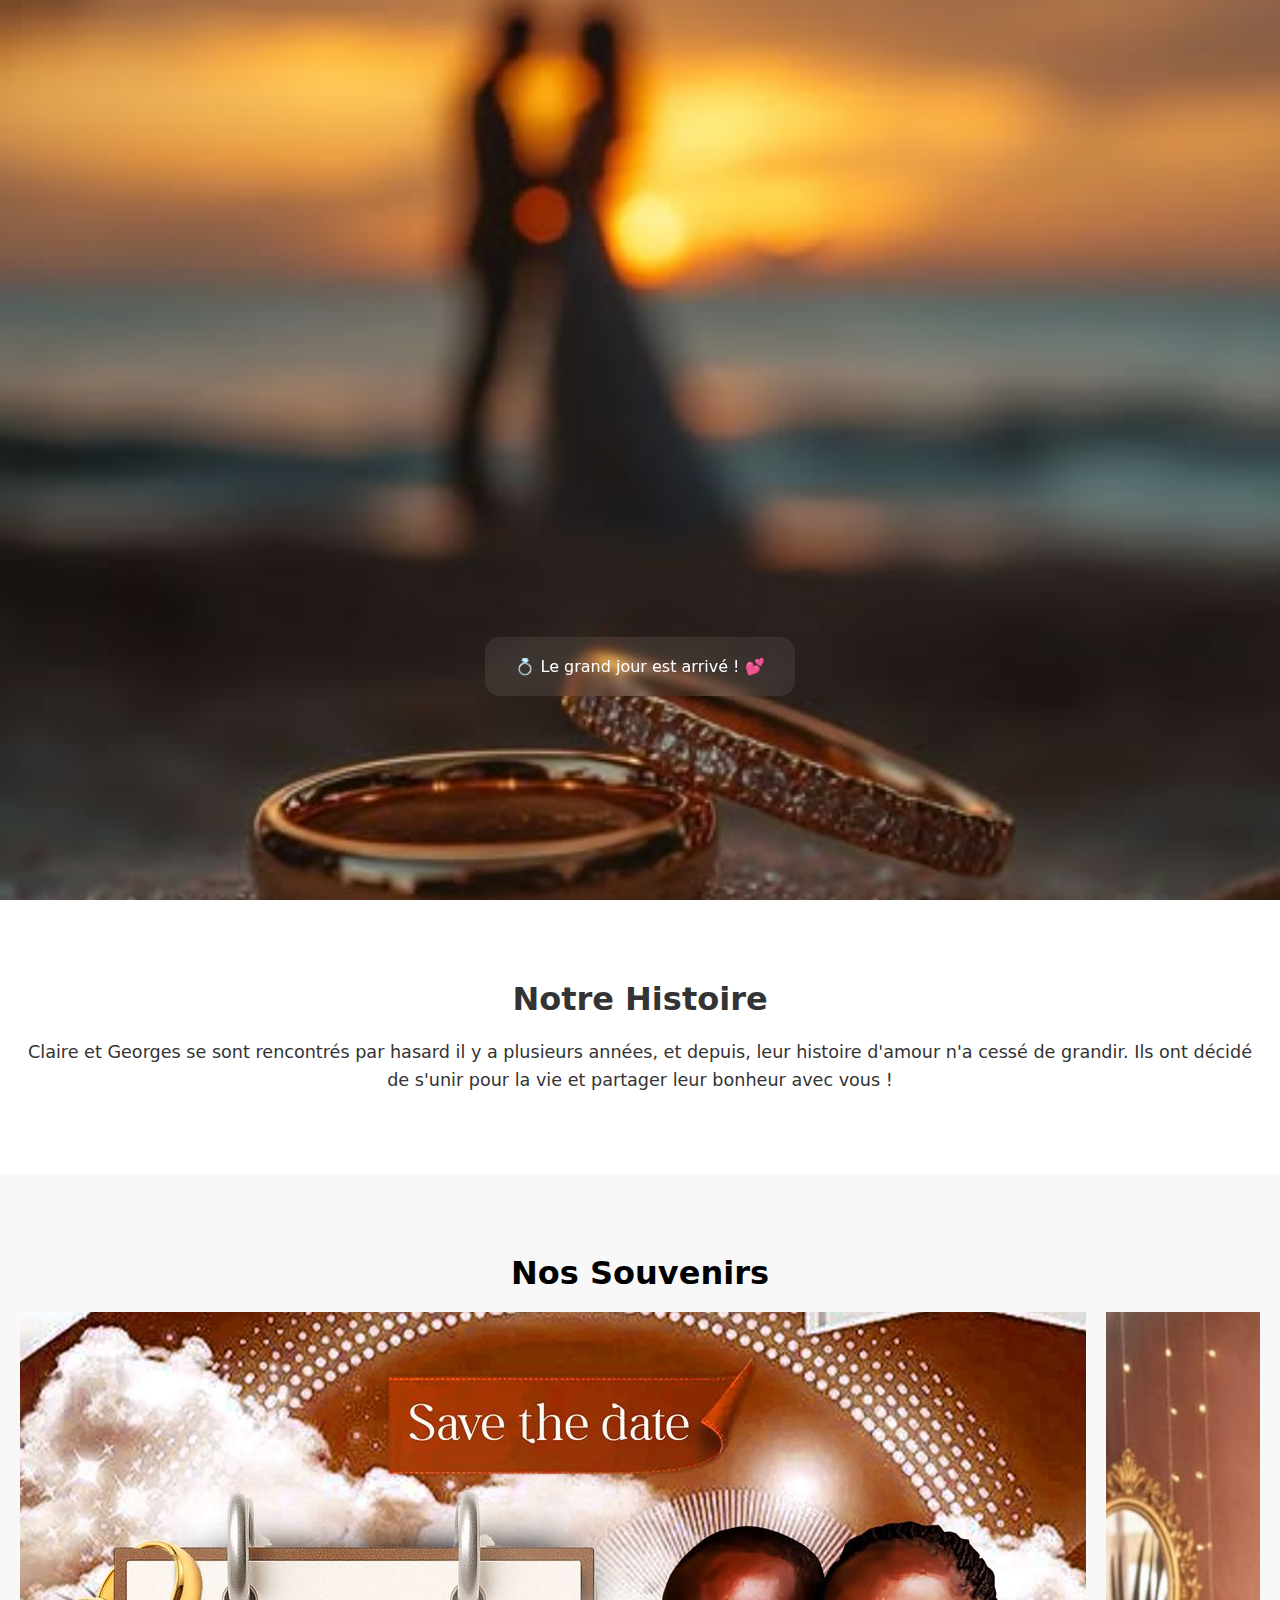
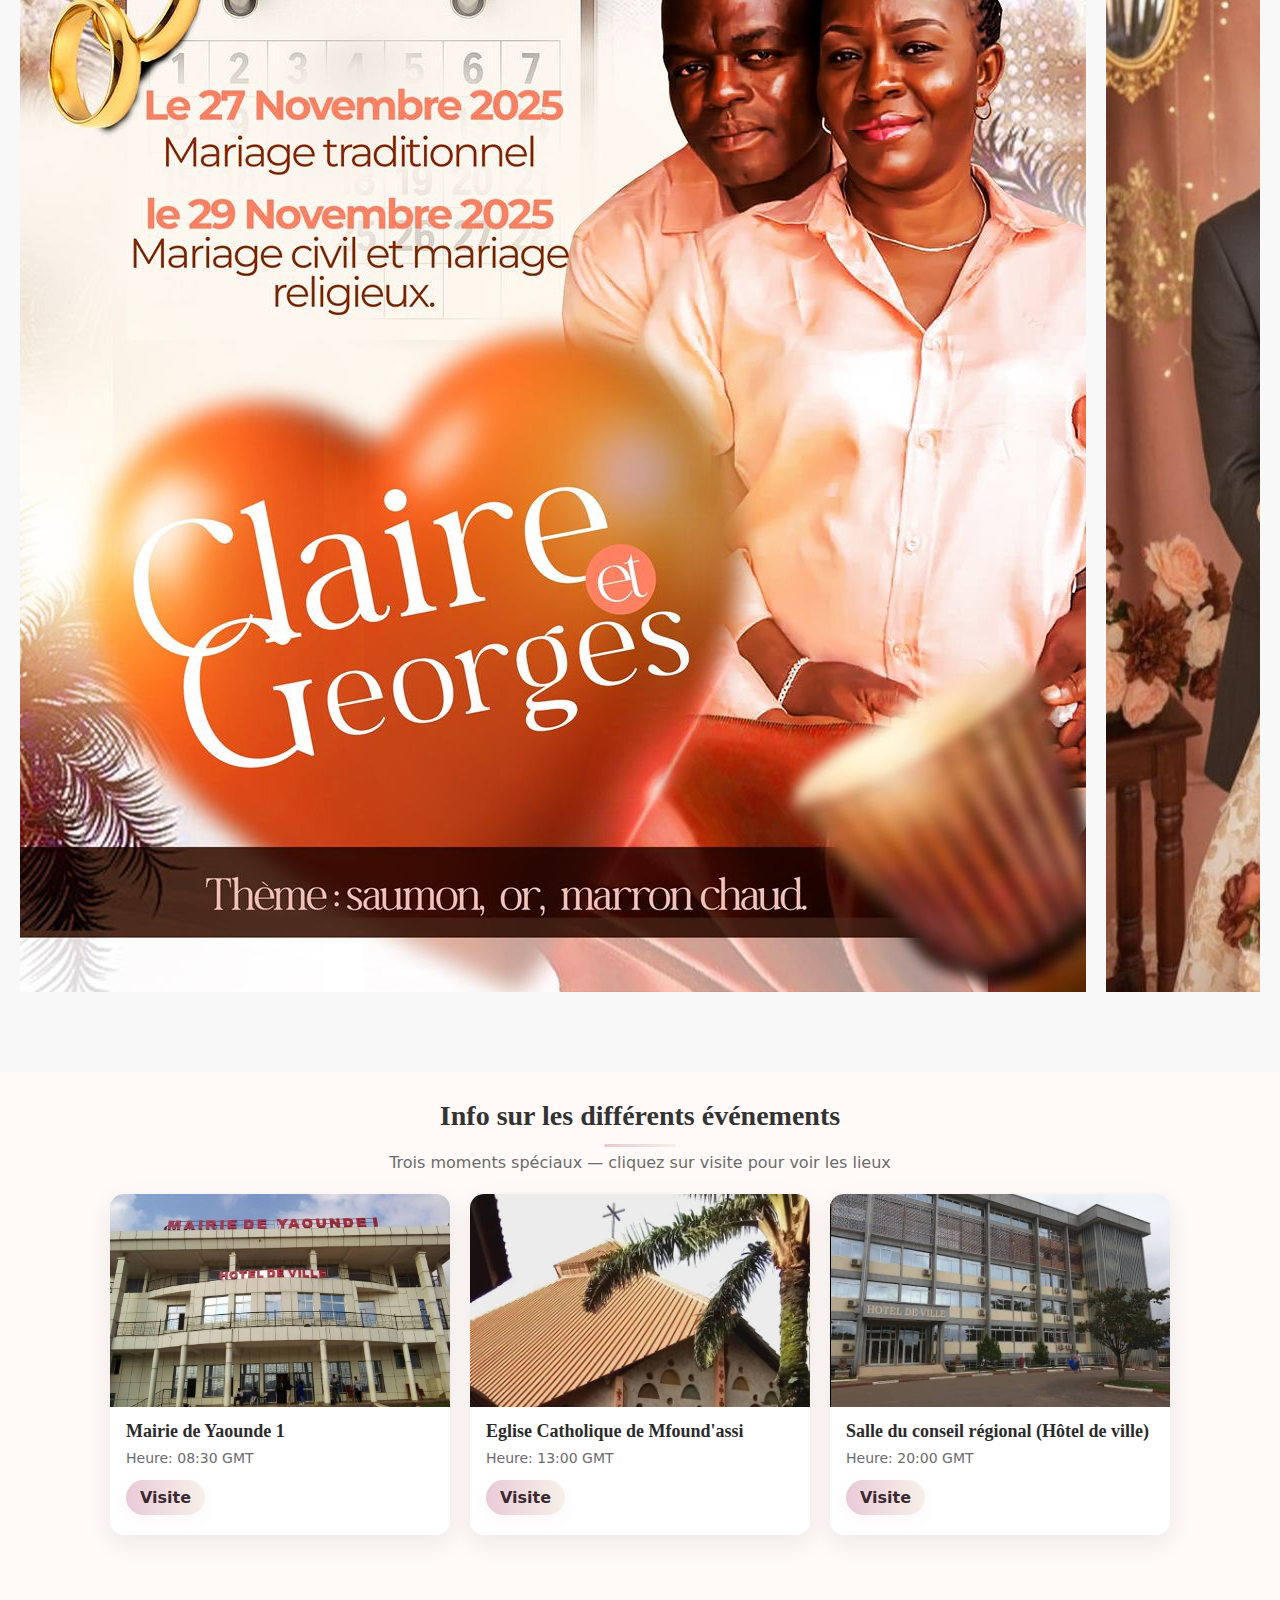
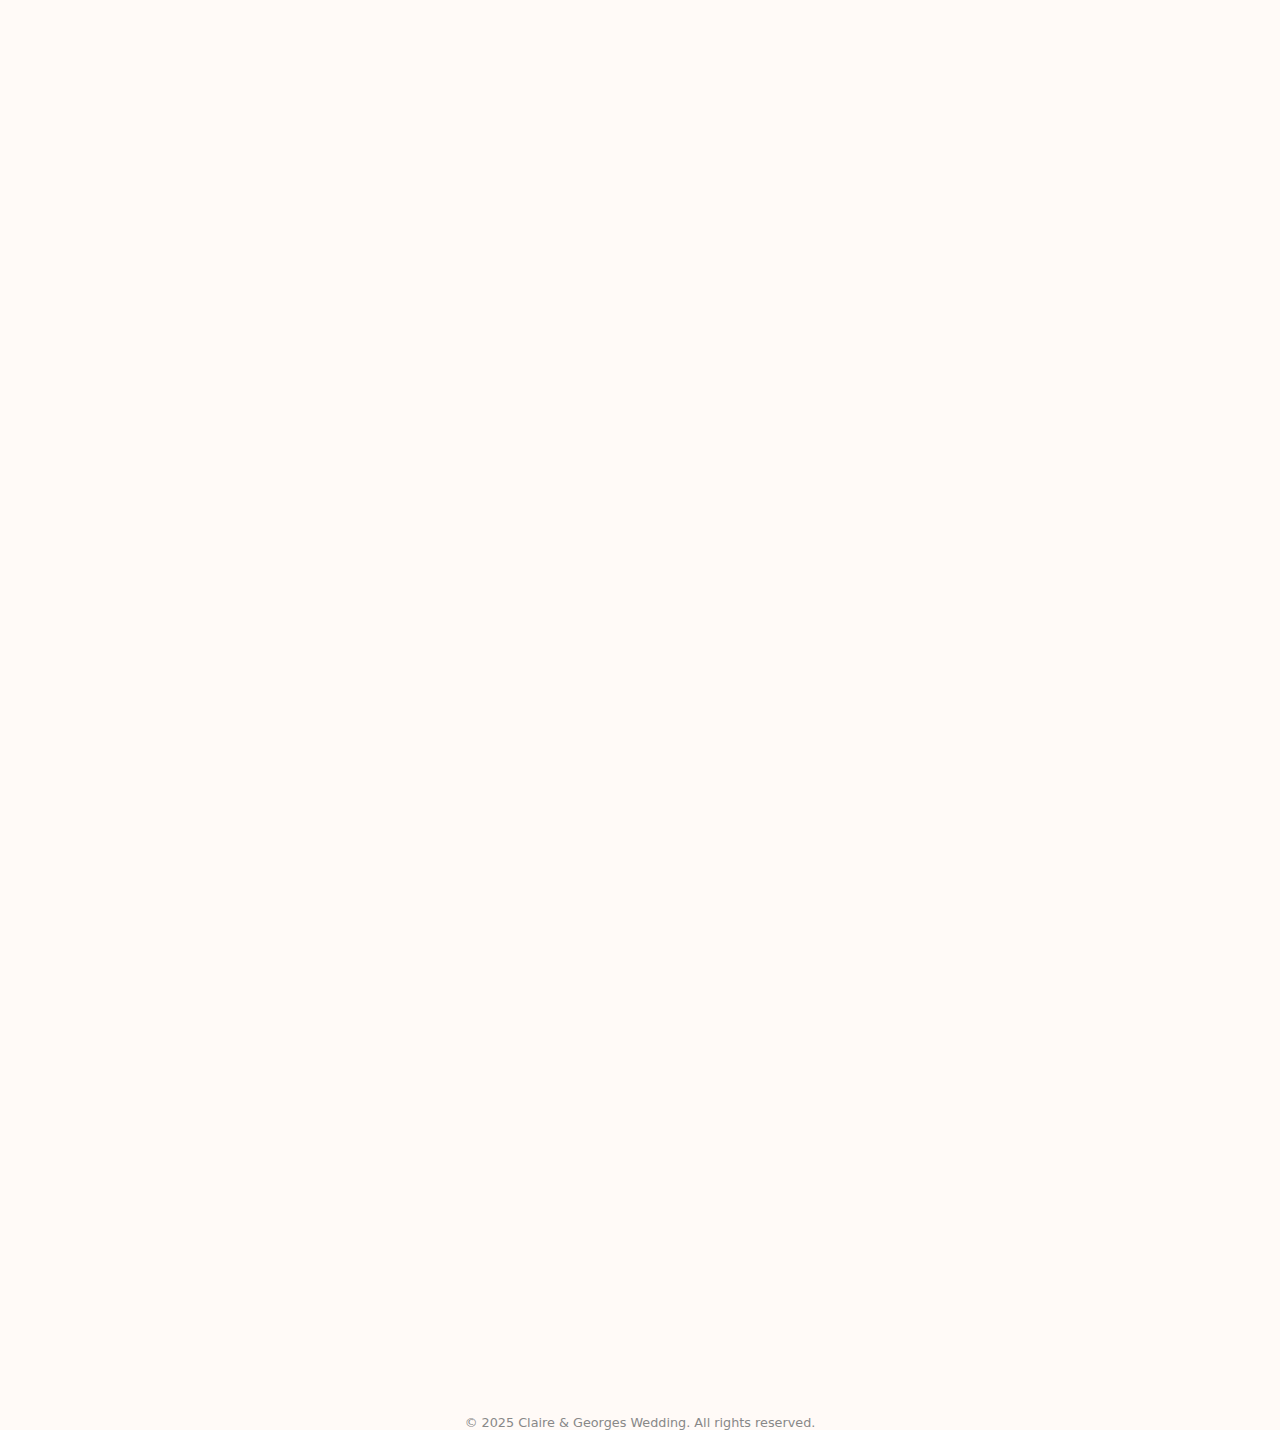
<file: Home.html>
<!DOCTYPE html>
<html lang="en">
<head>
    <meta charset="UTF-8">
    <meta name="viewport" content="width=device-width, initial-scale=1.0, maximum-scale=1.0, user-scalable=no">
    <link rel="stylesheet" href="Home.css">
    <title>Home</title>
</head>
<body>

<section class="hero">
  <!-- Names outside the main container -->
  <div class="hero-content">
    <h1 class="couple-names">
      <span class="name">Claire</span>
      <span class="amp">&</span>
      <span class="name">Georges</span>
    </h1>
    <p class="subtitle">Ont décidé de s'unir pour la vie et sont heureux de vous convier à leur mariage qui se déroulera exactement dans.</p>
  </div>
  

  <!--compte a rebour-->
  <div class="container">
    <div id="countdown" class="countdown">
      <div class="time-box"><span id="days">0</span><small>Jours</small></div>
      <div class="time-box"><span id="hours">0</span><small>Heures</small></div>
      <div class="time-box"><span id="minutes">0</span><small>Minutes</small></div>
      <div class="time-box"><span id="seconds">0</span><small>Secondes</small></div>
    </div>
  </div>
</section>

  <section class="about">
    <h2>Notre Histoire</h2>
    <p>Claire et Georges se sont rencontrés par hasard il y a plusieurs années, et depuis, leur histoire d'amour n'a cessé de grandir. Ils ont décidé de s'unir pour la vie et partager leur bonheur avec vous !</p>
  </section>

  <!-- GALLERY SECTION -->
  <section class="gallery">
    <h2>Nos Souvenirs</h2>
    <div class="slider-wrapper">
      <div class="slider">
        <img src="./img/savethedate.jpeg" alt="Memory 1">
        <img src="./img/WhatsApp Image 2025-10-27 à 21.21.10_862e9836.jpg" alt="Memory 2">
        <img src="./img/WhatsApp Image 2025-10-27 à 21.21.10_862e9836.jpg" alt="Memory 3">
        <!-- Repeat for smooth scroll -->
        <img src="./img/savethedate.jpeg" alt="Memory 1">
        <img src="./img/savethedate.jpeg" alt="Memory 2">
        <img src="./img/WhatsApp Image 2025-10-27 à 21.21.10_862e9836.jpg" alt="Memory 3">
      </div>
    </div>
  </section>

  <!-- NEW SECTION: 3 pictures with name, hour and a "Visite" link -->
<section id="guests" class="guests-section">
<div class="section-inner">
<h2 class="section-title">Info sur les différents événements</h2>
<p class="section-subtitle">Trois moments spéciaux — cliquez sur visite pour voir les lieux</p>


<div class="guests-grid">

<!--Pour la mairie-->
<article class="guest-card">
<img class="guest-photo" src="./img/IMG-20251027-WA0039.jpg" alt="Mairie" loading="lazy">
<div class="guest-body">
<h3 class="guest-name">Mairie de Yaounde 1</h3>
<p class="guest-hour">Heure: 08:30 GMT</p>
<a class="guest-link" href="https://maps.app.goo.gl/4H9zBsihLhhizuus9?g_st=aw">Visite</a>
</div>
</article>

<!--A l'Eglise-->
<article class="guest-card">
<img class="guest-photo" src="./img/IMG-20251028-WA0004.jpg" alt="Eglise" loading="lazy">
<div class="guest-body">
<h3 class="guest-name">Eglise Catholique de Mfound'assi</h3>
<p class="guest-hour">Heure: 13:00 GMT</p>
<a class="guest-link" href="https://maps.app.goo.gl/Ye5RUGabtDUesLYm7?g_st=aw">Visite</a>
</div>
</article>

<!--salle de fete-->
<article class="guest-card">
<img class="guest-photo" src="./img/IMG-20251028-WA0002.jpg" alt="Invité 3" loading="lazy">
<div class="guest-body">
<h3 class="guest-name">Salle du conseil régional (Hôtel de ville)</h3>
<p class="guest-hour">Heure: 20:00 GMT</p>
<a class="guest-link" href="https://maps.app.goo.gl/wYq5R71C572GiCzWA?g_st=aw">Visite</a>
</div>
</article>
</div>
</div>
</section>


<!-- SECTION 1: Couleurs -->
<section class="image-section fade-in">
<div class="image-container">
<img src="img/couleurs 2.jpeg" alt="Notre histoire" class="section-image">
<a href="https://docs.google.com/forms/d/e/1FAIpQLSfbRX_joumPARgcbHYUjpYdUmPeI9MRIb0VWiiWb2MgaZpLrA/viewform?usp=publish-editor" class="btn">Confirmer votre présence</a>
</div>
</section>

<!-- SECTION 2: cadeau -->
<section class="image-section fade-in">
<div class="image-container">
<img src="img/cadeau 2.jpeg" alt="cadeau" class="section-image">
<a href="mariage.pdf" class="btn" target="_blank">Visite</a>
</div>
</section>
<!-- SECTION 3: save the date -->
<section class="image-section fade-in delay">
<div class="image-container">
<img src="img/savethedate.jpeg" alt="Lieu du mariage" class="section-image">
<button class="confirm-btn"></button>
<a href="https://docs.google.com/forms/d/e/1FAIpQLSfbRX_joumPARgcbHYUjpYdUmPeI9MRIb0VWiiWb2MgaZpLrA/viewform?usp=publish-editor" class="btn">Confirmer votre présence</a>
</div>
</section>


<script>
    // Minimal countdown script (keeps the JS small)
    const weddingDate = new Date("Nov 29, 2025 00:00:00").getTime();

    function updateCountdown() {
    const now = Date.now();
    const distance = weddingDate - now;

    if (distance <= 0) {
        document.getElementById("countdown").textContent = "💍 Le grand jour est arrivé ! 💕";
        return;
    }

      const days = Math.floor(distance / (1000 * 60 * 60 * 24));
      const hours = Math.floor((distance % (1000 * 60 * 60 * 24)) / (1000 * 60 * 60));
      const minutes = Math.floor((distance % (1000 * 60 * 60)) / (1000 * 60));
      const seconds = Math.floor((distance % (1000 * 60)) / 1000);

    document.getElementById("days").textContent = days;
    document.getElementById("hours").textContent = String(hours).padStart(2, '0');
    document.getElementById("minutes").textContent = String(minutes).padStart(2, '0');
    document.getElementById("seconds").textContent = String(seconds).padStart(2, '0');
    }

    // initial run + interval
    updateCountdown();
    setInterval(updateCountdown, 1000);
</script>  

<p style="text-align:center; font-size:0.8rem; color:#888;">
    © 2025 Claire & Georges Wedding. All rights reserved.
</p>

</body>

</html>
</file>
<file: Home.css>
/* RESET */
* { box-sizing: border-box; margin: 0; padding: 0; }
html, body { height: 100%; font-family: "Georgia", "Times New Roman", serif; scroll-behavior: smooth; }

/* HERO SECTION */
.hero {
  background: url('./img/IMG_6686.JPG') center/cover no-repeat;
  min-height: 100vh;
  display: flex;
  justify-content: center;
  align-items: center;
  text-align: center;
  flex-direction: column;
  color: white;
  padding: 20px;
}

/* Couple Names */
.couple-names {
  display: flex;
  flex-direction: column;
  align-items: center;
  justify-content: center;
}

/* Individual names */
.name {
  font-family: 'Playfair Display', serif;
  font-size: 6rem !important;
  font-weight: 400;
  line-height: 1.1;
  color: #fff; /* fallback color */
  opacity: 0;
  transform: translateY(30px);
  animation: showName 1.5s ease forwards;
}

/* Gradient text for compatible browsers */
.name::selection {
  background: none;
}
@supports (-webkit-background-clip: text) {
  .name {
    background: linear-gradient(90deg, #fff, #ffb6c1, #fff);
    -webkit-background-clip: text;
    -webkit-text-fill-color: transparent;
  }
}

/* Ampersand */
.amp {
  font-family: 'Playfair Display', serif;
  font-size: 4rem;
  color: white;
  text-shadow: 0 0 10px #ffb6c1, 0 0 20px #ff85a2;
  margin: 15px 0;
  opacity: 0;
  transform: scale(0.8);
  animation: showAmp 1.5s ease forwards 1s;
}

/* Subtitle */
.subtitle {
  font-family: 'Playfair Display', serif;
  font-size: 1.3rem;
  margin-top: 20px;
  opacity: 0;
  animation: fadeIn 2s ease forwards 2s;
}

/* Sequential Animations */
.claire {
  animation-delay: 0.2s;
}
.george {
  animation-delay: 2.3s;
}

@keyframes showName {
  to {
    opacity: 1;
    transform: translateY(0);
  }
}

@keyframes showAmp {
  to {
    opacity: 1;
    transform: scale(1);
  }
}

@keyframes fadeIn {
  to {
    opacity: 1;
  }
}

/* Responsiveness */
@media (max-width: 768px) {
  .name {
    font-size: 3.5rem;
  }
  .amp {
    font-size: 2.8rem;
  }
  .subtitle {
    font-size: 1rem;
  }
}

@media (max-width: 480px) {
  .name {
    font-size: 2.6rem;
  }
  .amp {
    font-size: 2.2rem;
  }
}

.hero-content .subtitle {
  font-family: "Segoe UI", Tahoma, Geneva, Verdana, sans-serif;
  font-size: clamp(1rem, 2vw, 1.5rem);
  margin-bottom: 30px;
  color: whitesmoke;
  font-style: italic;
}

/* COUNTDOWN */
.countdown {
  display: flex;
  gap: 20px;
  justify-content: center;
  flex-wrap: wrap;
  background: rgba(255,255,255,0.08);
  padding: 20px 30px;
  border-radius: 15px;
  backdrop-filter: blur(6px);
}

.time-box {
  background: rgba(255,255,255,0.14);
  border-radius: 12px;
  padding: 15px 25px;
  min-width: 90px;
  text-align: center;
  flex-shrink: 0;
}

.time-box span {
  font-family: 'Segoe UI', Tahoma, Geneva, Verdana, sans-serif;
  font-size: 2rem;
  font-weight: 700;
  display: block;
}

.time-box small {
  display: block;
  font-size: 0.9rem;
  color: #ffeaea;
  margin-top: 6px;
}

/* ABOUT SECTION */
.about {
  padding: 80px 20px;
  text-align: center;
  background-color: #fff;
  color: #333;
}

.about h2 { 
    font-size: 2rem; 
    margin-bottom: 20px; 
    font-size: 'Playfair Display', serif;
}
.about p { font-size: 1.1rem; line-height: 1.6; }

/* GALLERY SECTION */
.gallery {
  padding: 80px 20px;
  background-color: #f8f8f8;
  text-align: center;
}

.gallery h2 { font-size: 2rem; margin-bottom: 20px; }

.slider-wrapper {
  overflow: hidden;
  width: 100%;
  margin: 0 auto;
}

.slider {
  display: flex;
  gap: 20px;
  animation: slide 25s linear infinite;
}

.slider .img {
  width: 250px;
  height: 160px;
  object-fit: cover;
  border-radius: 12px;
  flex-shrink: 0;
}

@keyframes slide {
  0% { transform: translateX(0); }
  100% { transform: translateX(-50%); }
}

/* MOBILE RESPONSIVE */
@media (max-width: 600px) {
  .hero-content h1 { font-size: 2.8rem; }
  .hero-content .subtitle { font-size: 1.2rem; }
  .time-box span { font-size: 1.6rem; }
  .time-box small { font-size: 0.85rem; }
  .about p { font-size: 1rem; }
  .slider img { width: 160px; height: 100px; }
}


.guests-grid{
display:grid;
grid-template-columns: repeat(auto-fit, minmax(220px, 1fr));
gap:20px;
align-items:start;
}



:root{
--bg:#fffaf7; /* page background */
--card:#ffffff; /* card background */
--muted:#6b6b6b; /* muted text */
--accent:#e8c8d6; /* soft pink */
--accent-2:#f7efe6; /* soft cream */
--shadow: 0 8px 24px rgba(30,20,20,0.08);
}


*{box-sizing:border-box}
html,body{height:100%}
body{
margin:0;
font-family: 'Montserrat', system-ui, -apple-system, 'Segoe UI', Roboto, 'Helvetica Neue', Arial;
background:var(--bg);
-webkit-font-smoothing:antialiased;
-moz-osx-font-smoothing:grayscale;
}


/* Hero heading (Claire & George) */
.hero{
text-align:center;
padding:48px 16px 8px; 
}
.hero-title{
margin:0;
font-family: 'Playfair Display', serif;
font-size: clamp(28px, 7vw, 72px); /* responsive large title */
color: #ffffff;
text-shadow: 0 4px 18px rgba(0,0,0,0.25);
letter-spacing: 1px;
}


.section-inner{
max-width:1100px;
margin: 28px auto 64px;
padding: 0 20px;
}


.section-title{
font-family: 'Playfair Display', serif;
font-size:28px;
margin: 8px 0 6px;
text-align:center;
color:#333;
}
.section-subtitle{
text-align:center;
margin:0 0 22px;
color:var(--muted);
}
.guest-card{
background: var(--card);
border-radius:14px;
overflow:hidden;
box-shadow: var(--shadow);
transition: transform .32s ease, box-shadow .32s ease;
display:flex;
flex-direction:column;
}
.guest-card:hover{transform:translateY(-8px); box-shadow: 0 18px 36px rgba(30,20,20,0.12)}


.guest-photo{
width:100%;
aspect-ratio: 16/10;
object-fit:cover;
display:block;
}


.guest-body{
padding:14px 16px 20px;
display:flex;
flex-direction:column;
gap:8px;
}


.guest-name{
margin:0;
font-size:18px;
font-family: 'Playfair Display', serif;
color:#2b2b2b;
}
.guest-hour{
margin:0;
color:var(--muted);
font-size:14px;
}


.guest-link{
margin-top:6px;
align-self:flex-start;
text-decoration:none;
padding:8px 14px;
border-radius:999px;
background: linear-gradient(90deg, rgba(232,200,214,0.95), rgba(247,239,230,0.95));
color:#3b2a31;
font-weight:600;
box-shadow: 0 6px 18px rgba(232,200,214,0.14);
transition: transform .18s ease, box-shadow .18s ease;
}
.guest-link:hover{transform:translateY(-3px); box-shadow: 0 10px 26px rgba(232,200,214,0.18)}


/* Small improvements for mobile */
@media (max-width:480px){
.hero-title{font-size: clamp(30px, 12vw, 48px);}
.guest-body{padding:12px}
.guest-name{font-size:16px}
}


/* Utility: very subtle decorative line between section title and grid */
.section-title::after{
content:"";
display:block;
width:72px;
height:3px;
margin:12px auto 0;
background: linear-gradient(90deg, rgba(232,200,214,1), rgba(247,239,230,1));
border-radius:2px;
}

.image-section{
display:flex;
justify-content:center;
align-items:center;
margin:60px 0;
padding: 0 16px;
}
.image-container{
position:relative;
max-width:700px;
width:100%;
border-radius:22px;
overflow:hidden;
box-shadow:0 10px 30px rgba(0,0,0,0.15);
}
.section-image{
width:100%;
display:block;
border-radius:22px;
object-fit:cover;
transition:transform 0.8s ease;
}
.image-container:hover .section-image{
transform:scale(1.05);
}
.btn {
  position: absolute;
  bottom: 10px;          /* 10px from bottom */
  left: 50%;             /* horizontally centered */
  transform: translateX(-50%);
  background-color: #c49b63;
  color: white;
  text-decoration: none;
  padding: 0.8rem 2rem;
  border-radius: 20px;
  font-size: 1rem;
  transition: background 0.3s ease;
  text-align: center;
}
.btn:hover {
background-color: #a37a4a;
}

/* Mobile adjustments */
@media (max-width: 768px) {
  .image-container {
    width: 100%;
  }

  .btn {
    font-size: 0.9rem;
    padding: 0.6rem 1.5rem;
    bottom: 8px;
  }
}

/* Animation */
.fade-in{
opacity:0;
animation:fadeInUp 1s ease forwards;
}
.fade-in.delay{animation-delay:0.5s;}
@keyframes fadeInUp{
from{opacity:0;transform:translateY(30px)}
to{opacity:1;transform:translateY(0)}
}


/* Responsive adjustments */
@media(max-width:768px){
.image-container{max-width:100%;}
.confirm-btn{
padding:8px 14px;
font-size:14px;
bottom:12px;
}
}


@media(max-width:480px){
.hero-title{font-size:clamp(30px,12vw,48px);}
.image-section{margin:40px 0;}
.confirm-btn{
width:90%;
font-size:13px;
padding:10px;
bottom:10px;
text-align:center;
}
}

.filgran-text {
margin-bottom: 300px;
color: white;
position: relative;

}
</file>
